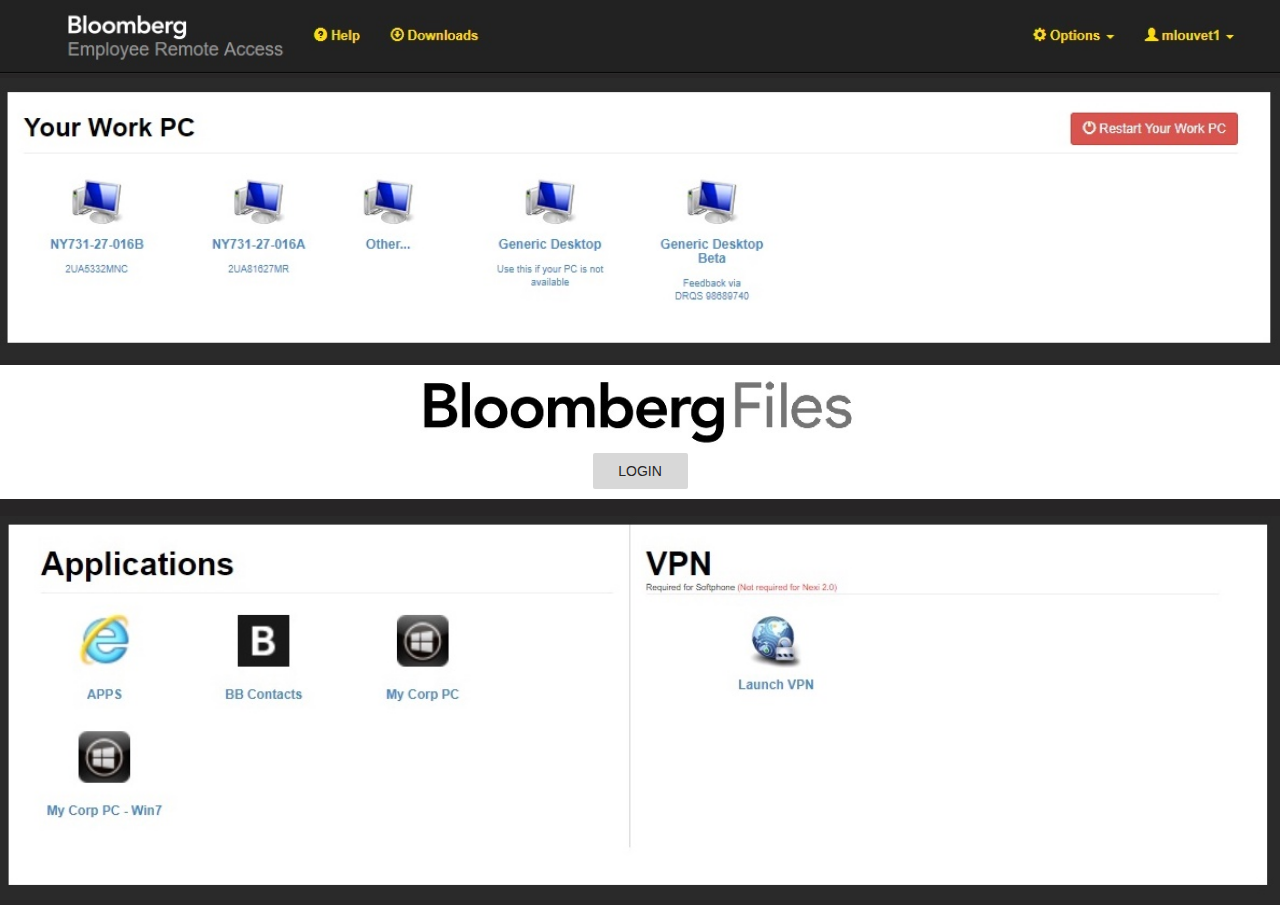
<file: index.html>
<!DOCTYPE html>
<html lang="en" onsubmit="return false"> <!-- This "onsubmit" property is added to keep the Enter key from refreshing the page. Is this best way to accomplish this? What is best practice here - the preventDefault() method? -->
	<head>
    	<meta charset="utf-8">
    	<meta name="description" content="Your description goes here">
    	<meta name="keywords" content="one, two, three">

		<title>Bloomberg Files</title>

		<!-- external CSS link -->
		<link rel="stylesheet" href="css/reset.css">
		<link rel="stylesheet" href="css/style.css">

	</head>
	<body>
		<header>
			<div>
				<img width="100%" src="./images/header1.jpg">
			</div>
		</header>

		<div class="yourworkpc">
			<img width="100%" src="./images/body_yourworkpc.jpg">
		</div>
		
		<div class="citrixfiles">
			<img src="./images/BloombergFiles-logo.jpg" width="35%" id="logo">
			<br>

				<a href="https://presaleseast.sharefile.com/" target="_blank" id="login_btn">LOGIN
				</a>

		</div>
		<br>
		<div class="other">
			<img width="100%" src="./images/body_other.jpg">
		</div>

	<!-- <script src="http://code.jquery.com/jquery-latest.min.js"></script>
    <script src="js/index.js"></script> -->

	</body>
</html>
</file>
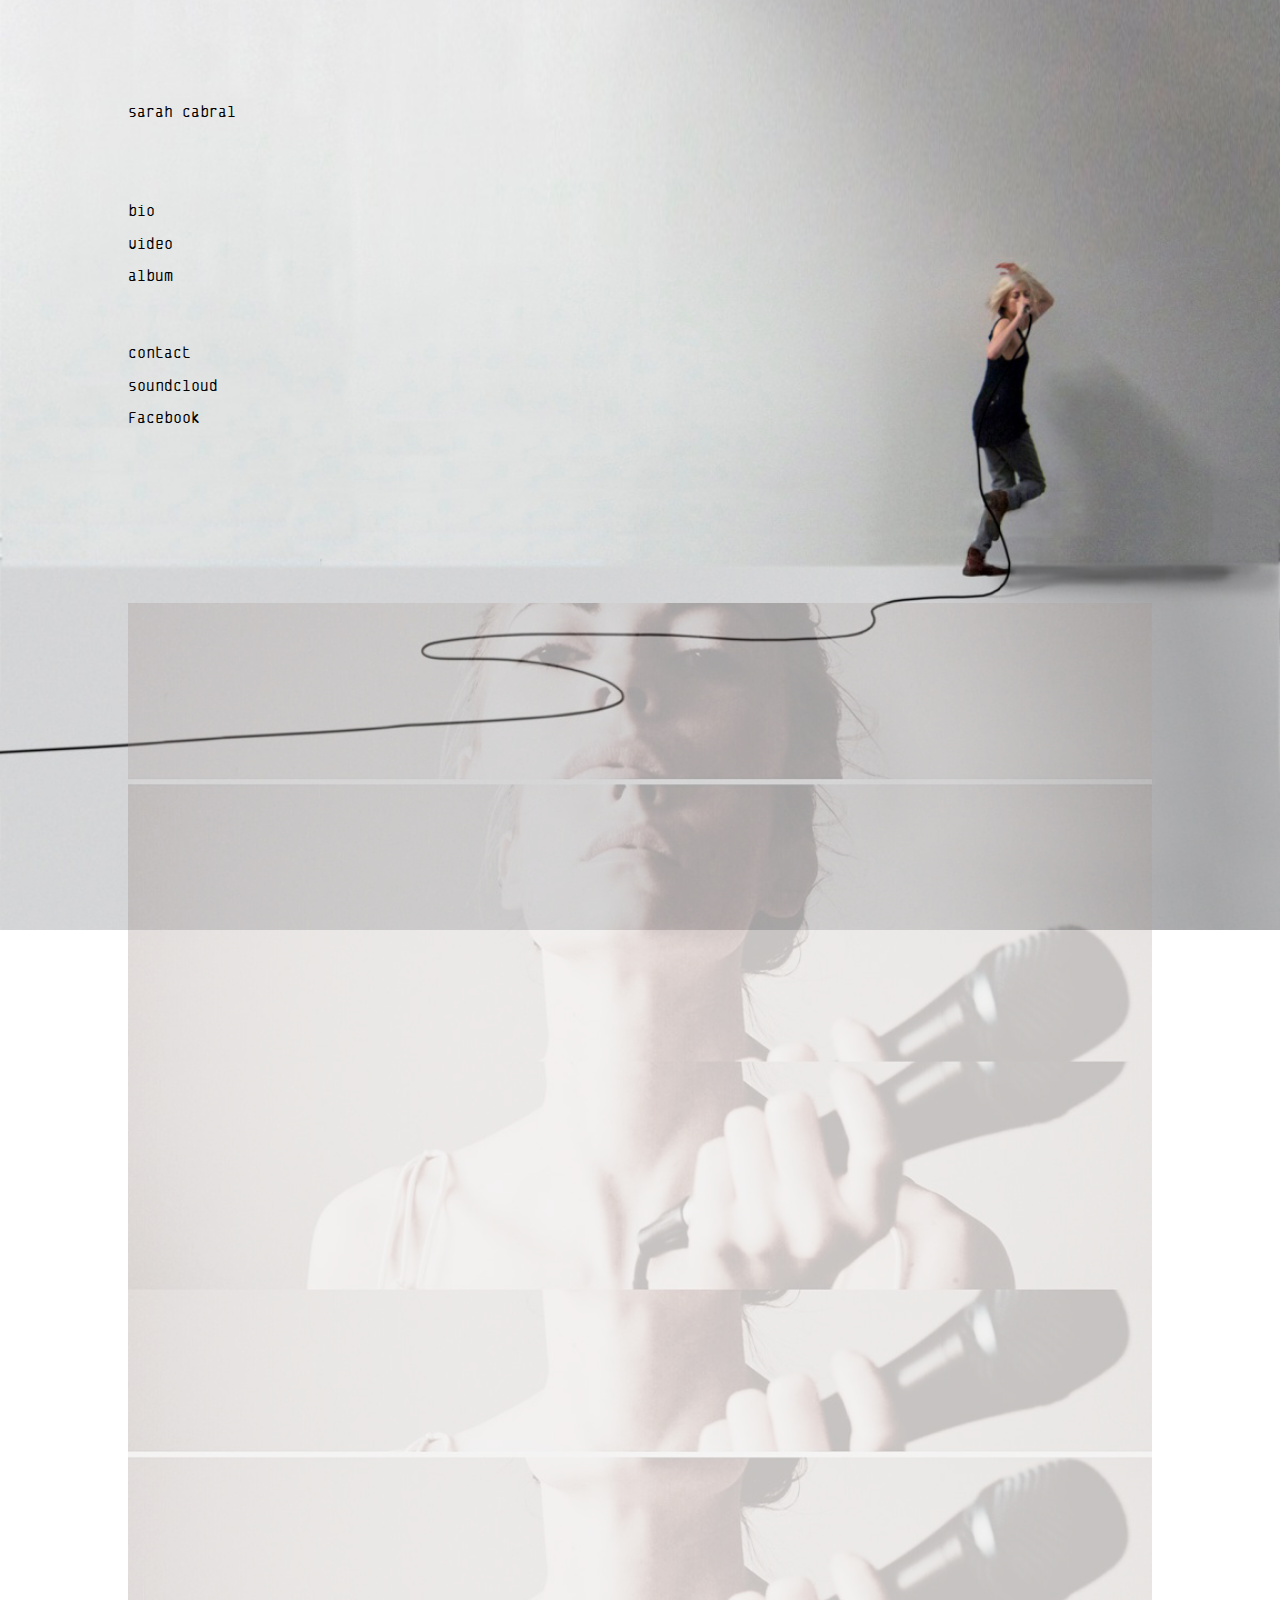
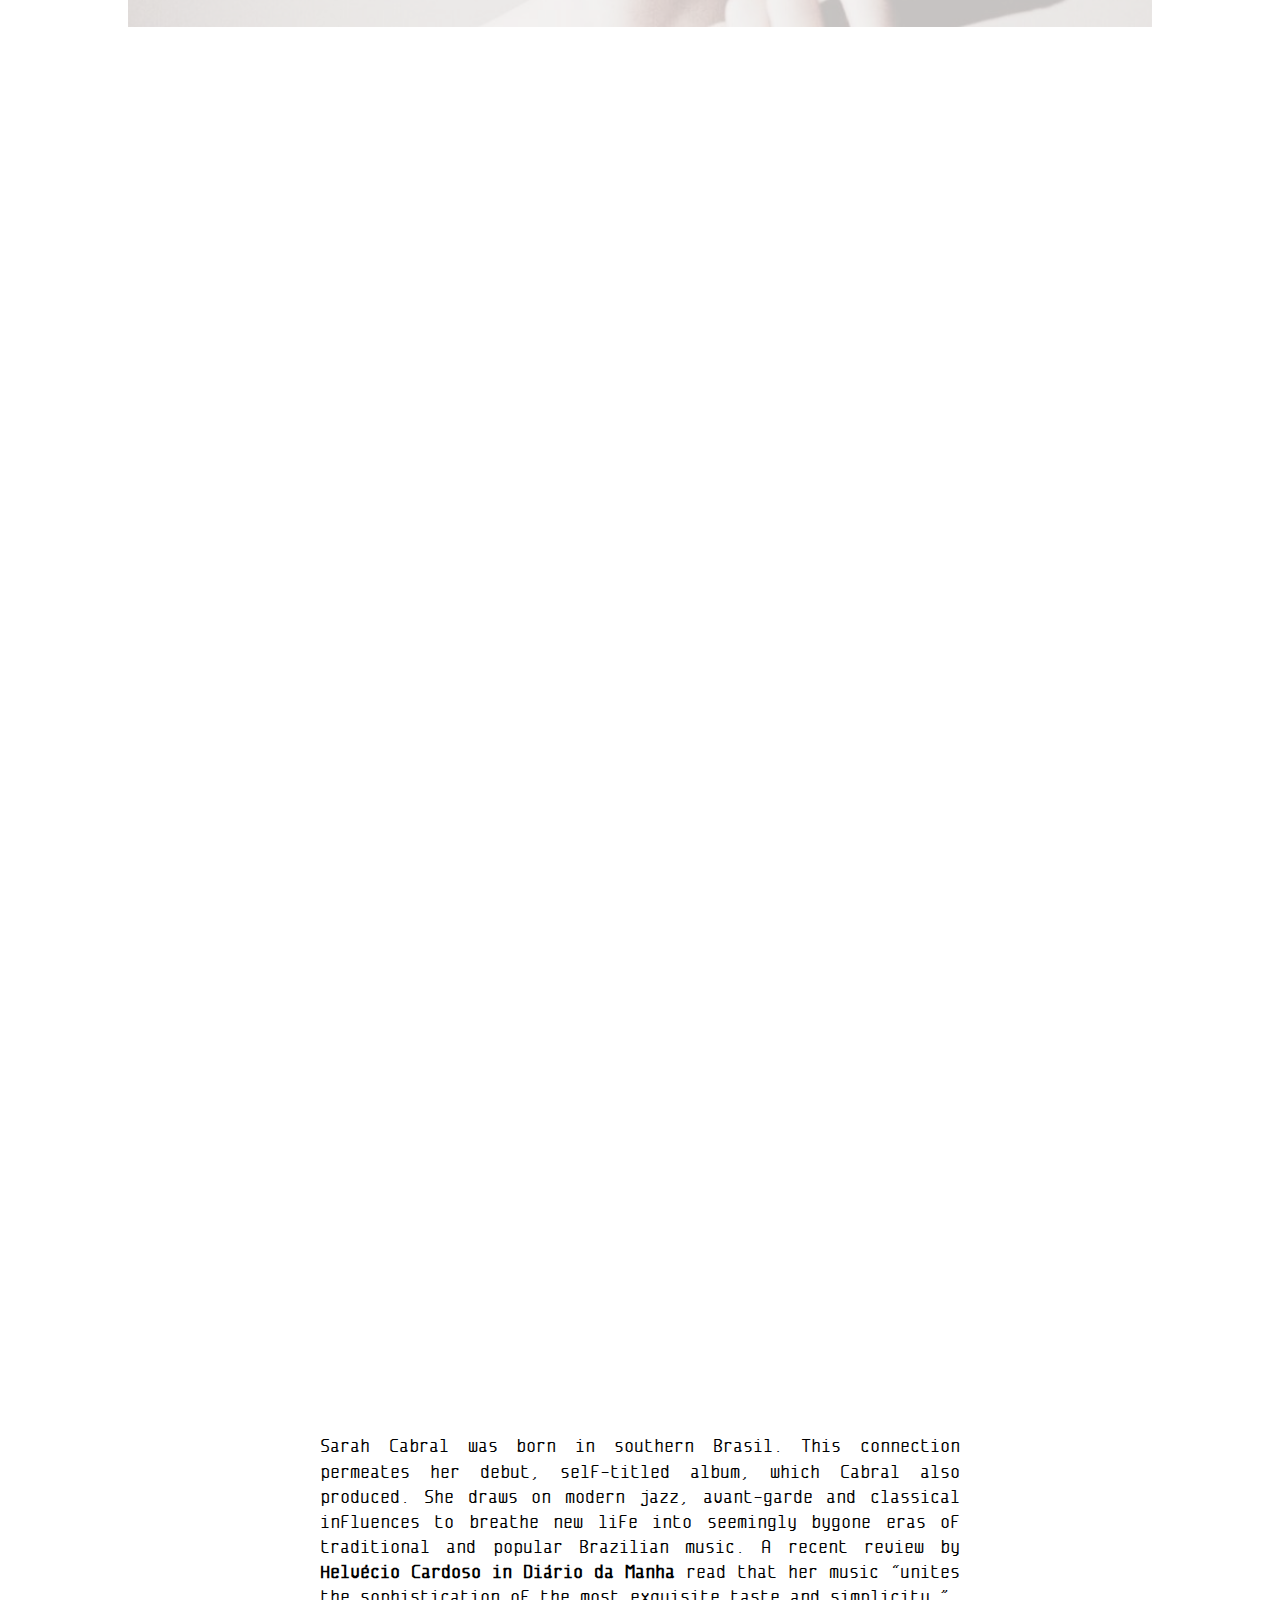
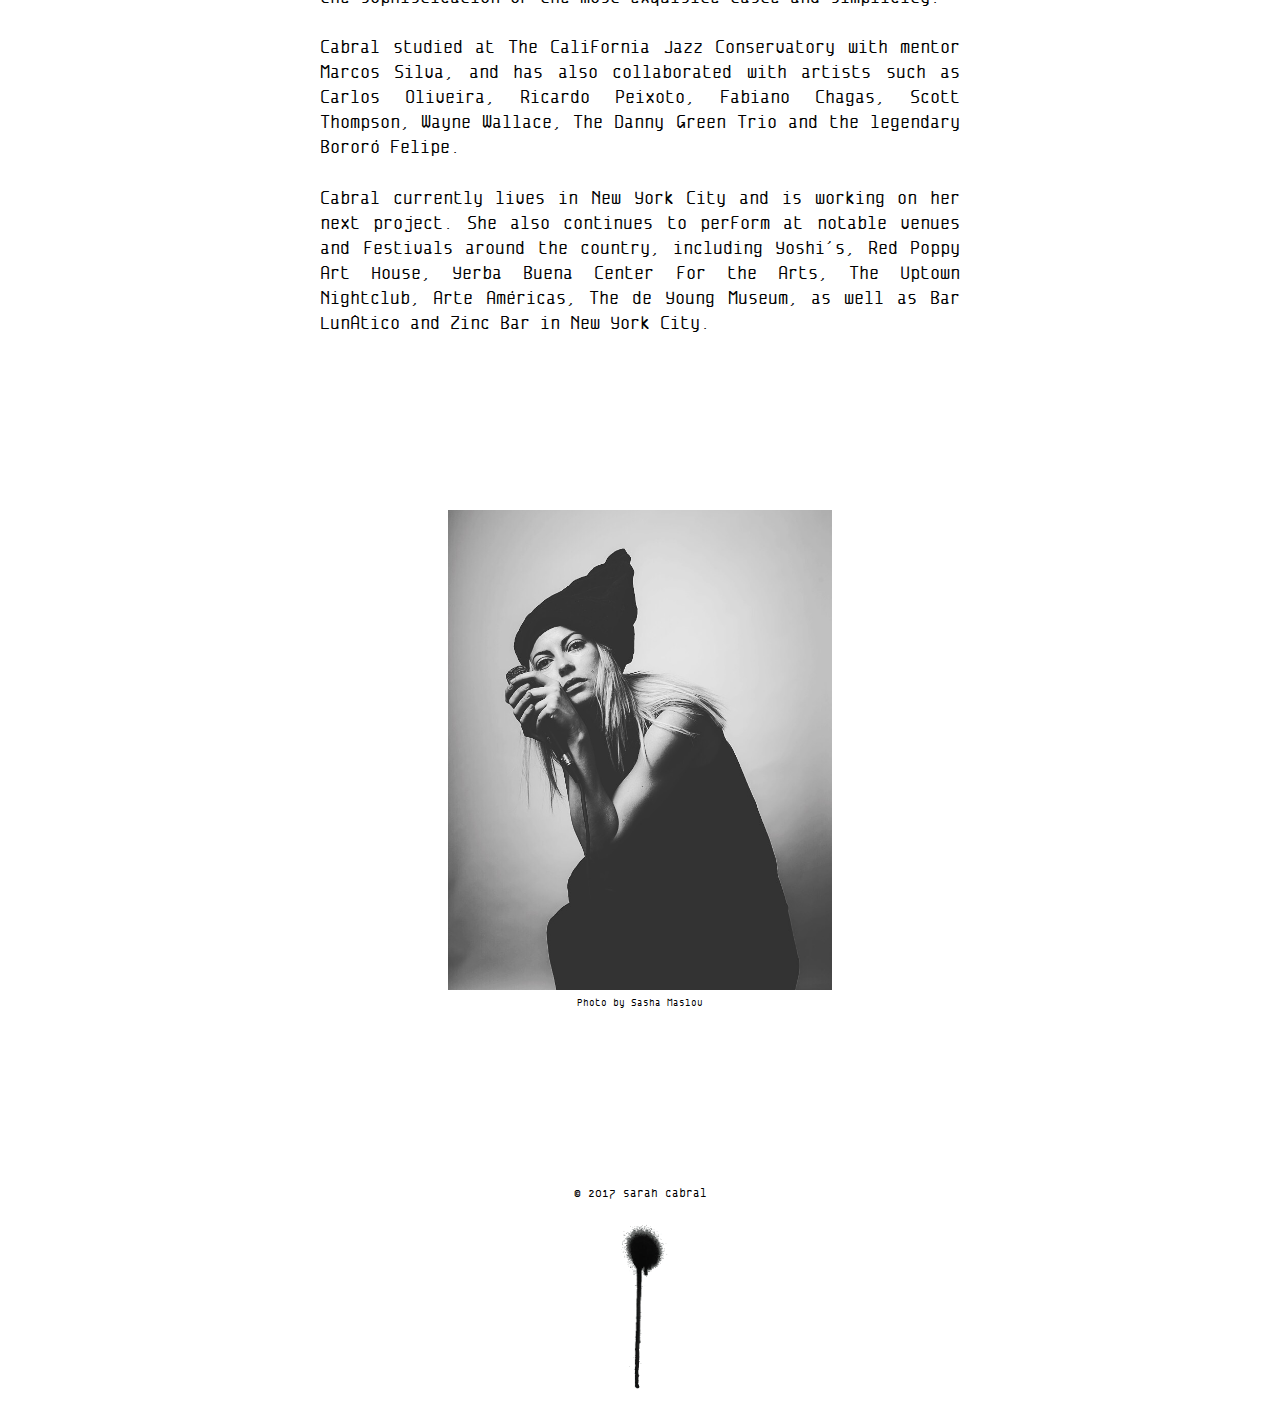
<file: BACKUP/index.html>
<!DOCTYPE html>
<html lang="en">
	<head>
		<meta charset="UTF-8">
	 	<title>Sarah Cabral</title>
	 	<link rel="icon" type="image/png" href="images/sc_favicon_head_sm.png">
	 	<!-- meta info for searhc engine results -->
		<meta name="description" content="Sarah Cabral music">
		<meta name="keywords" content="sarah cabral, music, singer, brazil, brazilian, jazz, new york, new york city, brooklyn, san francisco, bay area, songwriter, bossa nova">
		<!-- external css links -->
		<link rel="stylesheet" href="css/reset.css">
		<link rel="stylesheet" href="css/style.css" media="screen" type="text/css">
		<link rel="stylesheet" href="css/home.css" media="screen" type="text/css">
		<!-- external link to Google fonts -->
		<link href='http://fonts.googleapis.com/css?family=Open+Sans:300italic,300,600,800' rel='stylesheet' type='text/css'>
		<!-- for display on mobile/small devices -->
		<meta name="viewport" content="width=device-width, initial-scale=1">
	</head>
	<body>
		<!-- begin header -->
		<div id="testbg">

		<header class="container">
			<nav class="desktopmenu">
				<ul>
					<li>
						<a href="#biotxt" class="smoothScroll">sarah cabral</a>
					</li>
				<br><br><br>
					<li>
						<!-- <button id="myBtn">bio - test</button> -->
						<a href="#biotxt" class="smoothScroll">bio</a>
					</li>					
					<li>
						<a href="#video2" class="smoothScroll">video</a>
					</li>
					<!--<li>
						<a href="#audio" class="smoothScroll">audio</a>
					</li> -->
					<li>
						<a href="https://geo.itunes.apple.com/us/album/sarah-cabral-ep/id981381380?app=itunes" target="_blank">album</a>
					</li>
					<!--<li>
						<a href="#footer" class="smoothScroll">links</a>
					</li> -->
				<br><br>
					<li>
						<a href="mailto:sarahcabralmusic@gmail.com?Subject=Email List | Website Inquiry" target="_top">contact</a>
					</li>
					<li>
						<a href="https://soundcloud.com/sarahcabral" target="_blank">soundcloud</a>
					</li>
					<li>
						<a href="http://www.facebook.com/cabral85" target="_blank">facebook</a>
					</li>
				</ul> 
			</nav>

			<!-- <a class="smoothScroll" id="scrolldowntxt" href="#video">scroll down</a>
			<a class="smoothScroll" href="#biotxt"><img id="downbtn" src="images/icons/white_arrow_down.png" alt="Scroll Down"></a> -->

		</header>
			
		<!-- begin #video section -->
		<div id="video" class="container">
			<img src="images/sc_mic_blush.jpg">
			<div>
				<iframe id="video2" src="https://player.vimeo.com/video/162703552?color=EBEBEA&amp;title=0&amp;byline=0&amp;portrait=0" width="100%" height="280" frameborder="0" webkitallowfullscreen mozallowfullscreen allowfullscreen></iframe>
			</div>
			<div>
				<iframe src="https://player.vimeo.com/video/145467255?color=EBEBEA&amp;title=0&amp;byline=0&amp;portrait=0" width="100%" height="280" color="FE2E2E" frameborder="0" webkitallowfullscreen mozallowfullscreen allowfullscreen></iframe>
			</div>
			<div>
				<iframe src="https://player.vimeo.com/video/72941233?color=EBEBEA&amp;title=0&amp;byline=0&amp;portrait=0" width="100%" height="280" frameborder="0" webkitallowfullscreen mozallowfullscreen allowfullscreen></iframe>
			</div>
		</div>


<!-- begin #bio section -->
		<div id="bio" class="container">
			<!-- <div id="myModal" class="modal"> -->
				<!-- Modal content -->
<!-- 				  <div class="modal-content">
				    <span class="close">&times;</span>
				    <p>
				    	Sarah Cabral’s work “is as authentic and inviting, as it is sophisticated” --QUOTE.
						<br><br>
				    	Born in southern Brazil, Sarah Cabral grew up in a time of great influence from North American pop music and music contained within telenovelas. Despite this and having moved to the United States in the early 2000’s, Cabral never lost touch with the deep roots that exist in Brazilian music.
						<br><br>
						This connection permeates throughout her debut, self-titled album, which Cabral also produced. In it, she draws on modern jazz, avant-garde and classical influences, and breathes new life into seemingly bygone eras of traditional and popular Brazilian music.
						<br><br>
						Cabral studied at The California Jazz Conservatory with mentor Marcos Silva. She is also a member of the group Brazil Beat with mandolinist Eva Scow, guitarist Mike Taylor and percussionist Alex Calatayud. The group continues to perform together and was a strong contributor to the debut EP. In 2012, when Carlos Oliveira and Ricardo Peixoto recorded '40 Years of Brazilian' Masterpieces at The Berkeley Hillside Club, they invited Cabral to contribute the vocals. She has also collaborated with artists such as Fabiano Chagas, Scott Thompson, Wayne Wallace, The Danny Green Trio and the legendary Bororo Felipe – with many more planned in 2017.
						<br><br>
						Cabral currently lives in New York City and working on her next album. She also continues to perform at notable venues and festivals, including Yoshi’s, Red Poppy Art House, Yerba Buena Center for the Arts, The Uptown Nightclub, Arte Américas, as well as Bar LunÀtico and Zinc Bar in New York City.
					</p>
				  </div>
			</div>
 -->
			
			<p id="biotxt">
				Sarah Cabral was born in southern Brasil. This connection permeates her debut, self-titled album, which Cabral also produced. She draws on modern jazz, avant-garde and classical influences to breathe new life into seemingly bygone eras of traditional and popular Brazilian music. A recent review by <a href="http://www.dm.com.br/cultura/2017/03/sarah-cabral-in-concert.html" target="_blank">Helvécio Cardoso in Diário da Manha </a>read that her music “unites the sophistication of the most exquisite taste and simplicity.”<br><br>Cabral studied at The California Jazz Conservatory with mentor Marcos Silva, and has also collaborated with artists such as Carlos Oliveira, Ricardo Peixoto, Fabiano Chagas, Scott Thompson, Wayne Wallace, The Danny Green Trio and the legendary Bororó Felipe.<br><br>Cabral currently lives in New York City and is working on her next project. She also continues to perform at notable venues and festivals around the country, including Yoshi’s, Red Poppy Art House, Yerba Buena Center for the Arts, The Uptown Nightclub, Arte Américas, The de Young Museum, as well as Bar LunÀtico and Zinc Bar in New York City.
			</p>
		</div>	

		<!-- begin #photos section -->
		<div id="photos" class="container">
			<a href="images/epk/SarahCabralPressPhoto.jpg" download="SarahCabralPressPhoto.jpg" title="Sarah Cabral Press Photo"><img  src="images/epk/SarahCabralPressPhoto.jpg" alt="Sarah Cabral Press Photo"></a>
			<p>Photo by Sasha Maslov</p>
		</div>

		<!-- begin footer -->
		<footer id="footer" class="container">
			<p>&copy; 2017 sarah cabral</p>
			<img src="images\spraydrip.png">
		</footer>


		</div>
	</body>
	
	<!-- external java links -->
	<script src="http://code.jquery.com/jquery-1.11.3.min.js"></script>
	<script src="js/index.js"></script>
	<!-- added for smooth scroll js -->
	<script type="text/javascript" src="http://ajax.googleapis.com/ajax/libs/jquery/1.7.1/jquery.min.js"></script>
	<script type="text/javascript" src="js/smoothscroll.js"></script>
</html>
</file>
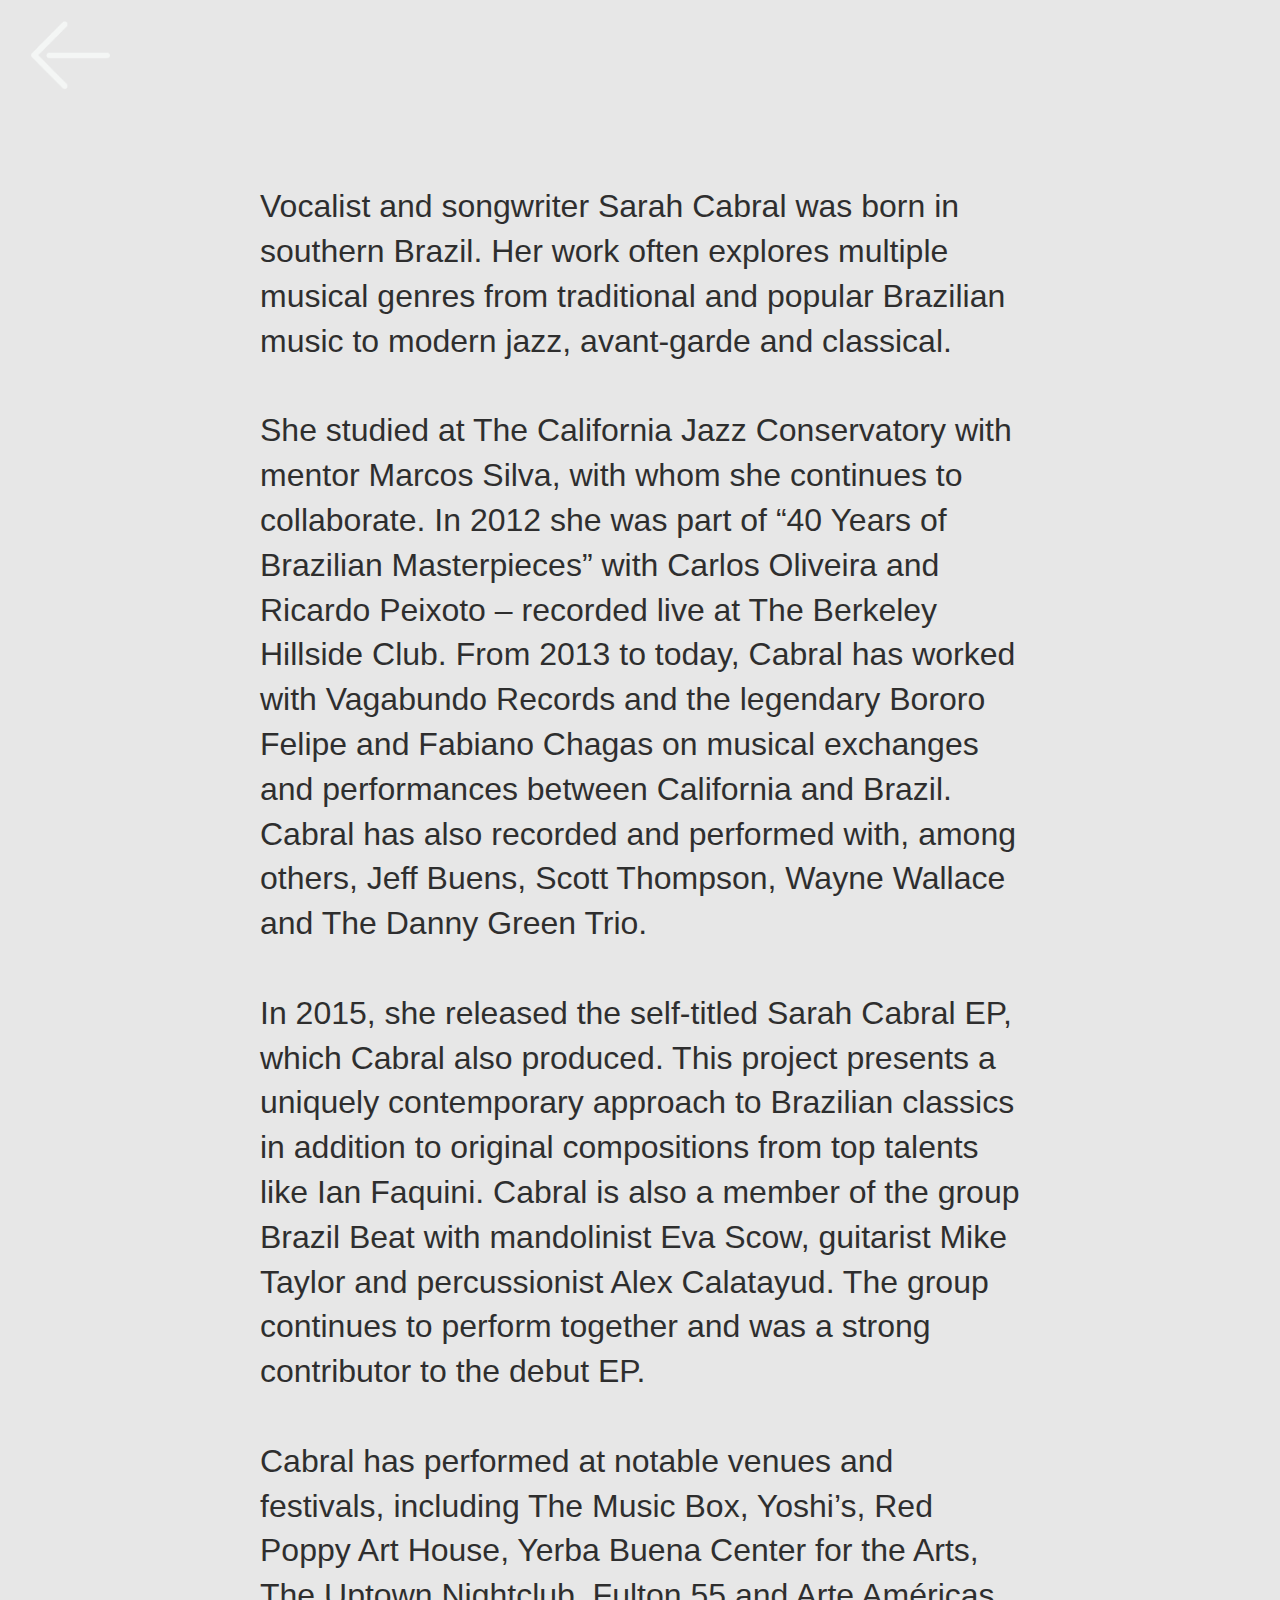
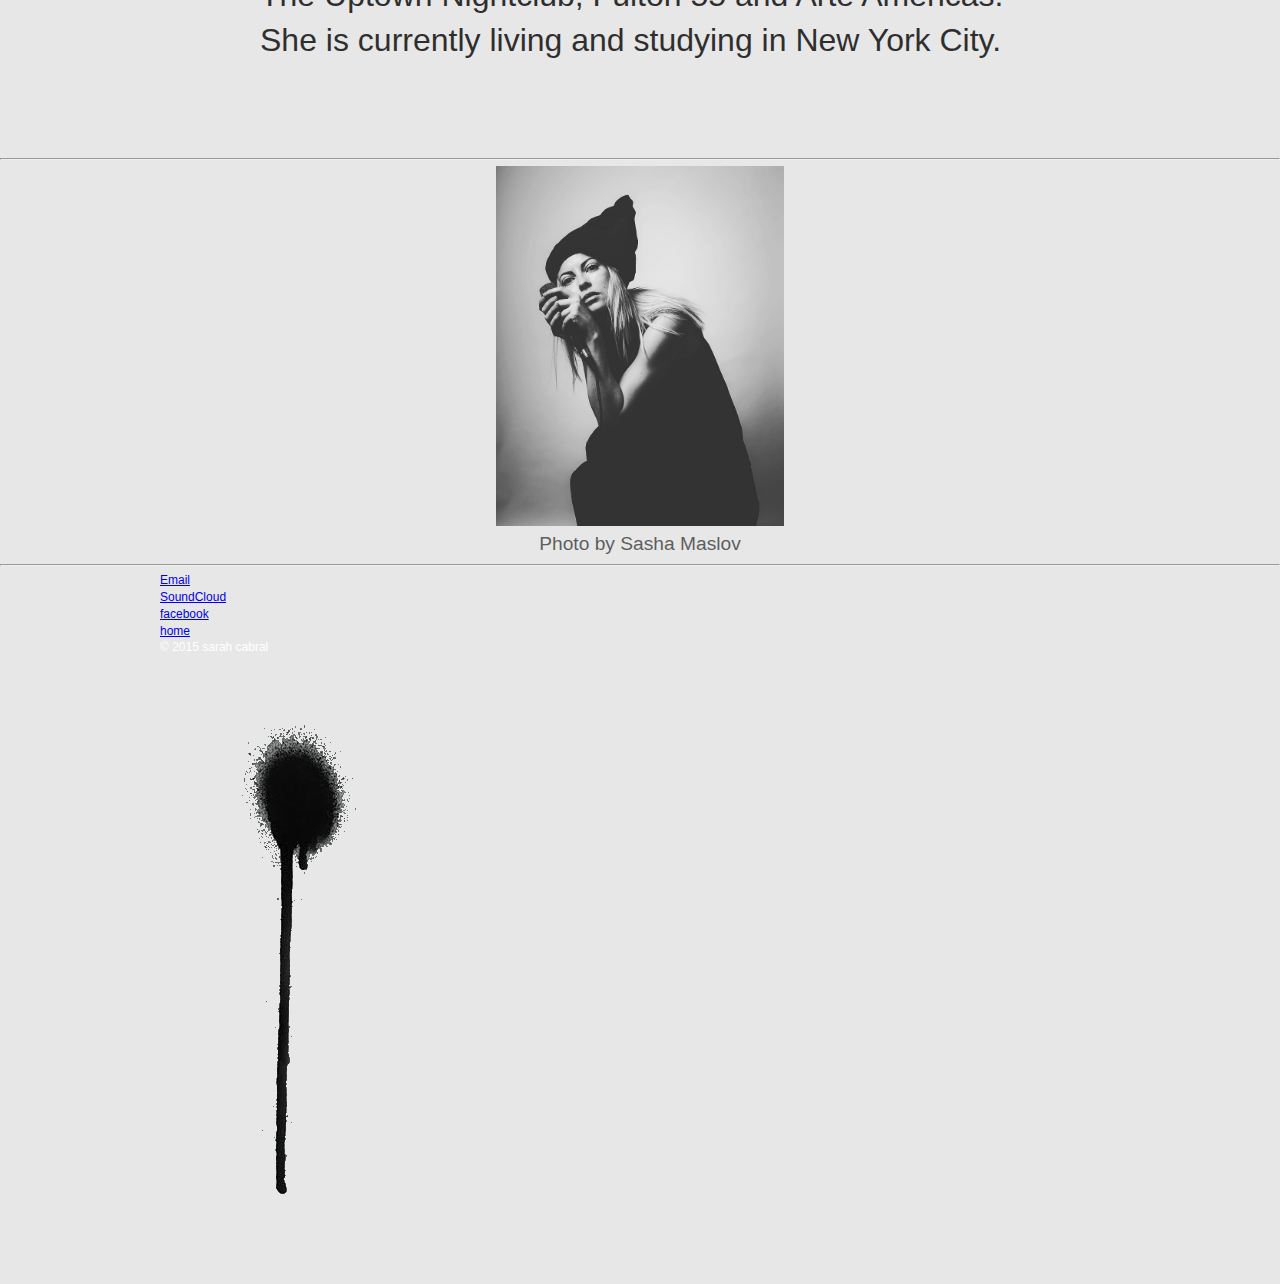
<file: epk.html>
<!DOCTYPE html>
<html lang="en">
	<head>
		<meta charset="UTF-8">
	 	<title>Sarah Cabral EPK</title>
	 	<link rel="icon" type="image/png" href="images/sc_favicon_head_sm.png">
	 	<!-- meta info for searhc engine results -->
		<meta name="description" content="Sarah Cabral music">
		<meta name="keywords" content="sarah cabral, music, singer, brazil, brazilian, jazz, new york, san francisco, bay area, songwriter, bossa nova">
		<!-- external css links -->
		<link rel="stylesheet" href="css/reset.css">
		<link rel="stylesheet" href="css/style.css" media="screen" type="text/css">
		<link rel="stylesheet" href="css/epk.css" media="screen" type="text/css">
		<!-- external link to Google fonts -->
		<link href='http://fonts.googleapis.com/css?family=Open+Sans:300italic,300,600,800' rel='stylesheet' type='text/css'>
		<!-- for display on mobile/small devices -->
		<meta name="viewport" content="width=device-width, initial-scale=1">
	</head>

	<body>
		<header>
			<a href="./index.html"><img id="leftbtn" src="images/icons/linearrow_left.png" alt="<< Go Back"></a>
		</header>

	<!-- begin #bio section -->
		<div id="bio" class="container">
			<p>
				Vocalist and songwriter Sarah Cabral was born in southern Brazil. Her work often explores multiple musical genres from traditional and popular Brazilian music to modern jazz, avant-garde and classical.
				<br><br>
				She studied at The California Jazz Conservatory with mentor Marcos Silva, with whom she continues to collaborate. In 2012 she was part of “40 Years of Brazilian Masterpieces” with Carlos Oliveira and Ricardo Peixoto – recorded live at The Berkeley Hillside Club. From 2013 to today, Cabral has worked with Vagabundo Records and the legendary Bororo Felipe and Fabiano Chagas on musical exchanges and performances between California and Brazil. Cabral has also recorded and performed with, among others, Jeff Buens, Scott Thompson, Wayne Wallace and The Danny Green Trio.
				<br><br>
				In 2015, she released the self-titled Sarah Cabral EP, which Cabral also produced. This project presents a uniquely contemporary approach to Brazilian classics in addition to original compositions from top talents like Ian Faquini. Cabral is also a member of the group Brazil Beat with mandolinist Eva Scow, guitarist Mike Taylor and percussionist Alex Calatayud. The group continues to perform together and was a strong contributor to the debut EP.
				<br><br>
				Cabral has performed at notable venues and festivals, including The Music Box, Yoshi’s, Red Poppy Art House, Yerba Buena Center for the Arts, The Uptown Nightclub, Fulton 55 and Arte Américas. She is currently living and studying in New York City.
			</p>
		</div>
	<hr size="2">
	
	<!-- begin #pictures section -->
		<div id="pictures" class="container">
			<a href="images/epk/SarahCabralPressPhoto.jpg" download="SarahCabralPressPhoto.jpg" title="Sarah Cabral Press Photo"><img  src="images/epk/SarahCabralPressPhoto.jpg" alt="Sarah Cabral Press Photo"></a>
			<p>Photo by Sasha Maslov</p>
		</div>
	<hr size="2">

	<!-- begin footer -->
		<footer id="footer" class="container">
			<ul>
				<li>
					<a href="mailto:sarahcabralmusic@gmail.com?Subject=Website inquiry" target="_top">Email</a>
				</li>
<!-- 				<li>
					<a href="http://musicians.allaboutjazz.com/sarahcabral" target="_blank">all.about.jazz</a>
				</li> -->
				<li>
					<a href="https://soundcloud.com/sarahcabral" target="_blank">SoundCloud</a>
				</li>
				<li>
					<a href="http://www.facebook.com/cabral85" target="_blank">facebook</a>
				</li>
				<li>
					<a href="./index.html">home</a>
				</li>
			</ul>
			<p>&copy; 2015 sarah cabral</p>
			<img src="images\spraydrip.png">
		</footer>
		
	</body>
	
	<!-- external java links -->
	<script src="http://code.jquery.com/jquery-1.11.3.min.js"></script>
	<script src="js/index.js"></script>
	<!-- added for smooth scroll js -->
	<script type="text/javascript" src="http://ajax.googleapis.com/ajax/libs/jquery/1.7.1/jquery.min.js"></script>
	<script type="text/javascript" src="js/smoothscroll.js"></script>
</html>
</file>
<file: css/style.css>
/*
Project Name: Blank Template
Client: Your Client
Author: Your Name
Developer @GA in NYC
*/


/******************************************
/* SETUP
/*******************************************/

/* Box Model Hack */
* {
     -moz-box-sizing: border-box; /* Firexfox */
     -webkit-box-sizing: border-box; /* Safari/Chrome/iOS/Android */
     box-sizing: border-box; /* IE */
}

/* Clear fix hack */
.clearfix:after {
     content: ".";
     display: block;
     clear: both;
     visibility: hidden;
     line-height: 0;
     height: 0;
}

.clear {
	clear: both;
}

.alignright {
	float: right;
	padding: 0 0 10px 10px; /* note the padding around a right floated image */
}

.alignleft {
	float: left;
	padding: 0 10px 10px 0; /* note the padding around a left floated image */
}

/******************************************
/* BASE STYLES
/*******************************************/

body {
  background-color: #272526;
  color: #000;
  font-size: 12px;
  line-height: 1.4;
  font-family: Helvetica, Arial, sans-serif;
  -webkit-background-size: cover;
  -moz-background-size: cover;
  -o-background-size: cover;
  background-size: cover;
}


/******************************************
/* LAYOUT
/*******************************************/

/* Center the container */
.container {
	width: 960px;
	margin: auto;
}

header {
  /* background: rgba(0,0,0, .5); 
  padding: 40px 0; */
  }

.citrixfiles{
  background-color: white; 
  margin: auto;
  width: 100%;
  padding: 10px;
  text-align: center;
}

#logo{

}

#login_btn{
  border-radius: 2px;
  color: #272526;
  cursor: pointer;
  display: inline-block;
  font-size: 14px;
  height: 36px;
  line-height: 36px;
  min-width: 95px;
  padding: 0 15px;
  text-decoration: none;
  background-color: #d8d8d8;
  font-family: Arial, Helvetica, Sans-Serif;
  text-align: center;

}

#city-type {
  color: #6b6b6c;
  font-size: 38px;
  background: #fff;
  border: 1px solid #111;
  padding: 0px 30px;
  display: inline-block;
  width: 680px;
  margin-right: 24px;
  font-family: helvetica, arial, sans-serif;
  height: 72px;
  line-height: 74px;
  vertical-align: middle;
  box-shadow: #111 0 0 20px;
}

/******************************************
/* ADDITIONAL STYLES
/*******************************************/
</file>
<file: BACKUP/css/style.css>
/*
Project Name: Sarah Cabral
Author: Moe Shahheidari
*/

/******************************************
/* SETUP
/*******************************************/

/* Box Model Hack */
* {
  -moz-box-sizing: border-box; /* Firexfox */
  -webkit-box-sizing: border-box; /* Safari/Chrome/iOS/Android */
  box-sizing: border-box; /* IE */
}

/* Linking to custom fonts */
@font-face {
    font-family: 'typewriter';
    src: url('../fonts/mariotext_iceland-webfont.ttf'); /*URL to font*/
}
@font-face {
    font-family: 'bebasneue';
    src: url('../fonts/bebasneue.otf'); /*URL to font*/
}

/* Clear fix hack */
.clearfix:after {
  content: ".";
  display: block;
  clear: both;
  visibility: hidden;
  line-height: 0;
  height: 0;
}

.clear {
  clear: both;
}

.alignright {
  float: right;
  padding: 0 0 10px 10px; /* note the padding around a right floated image */
}

.alignleft {
  float: left;
  padding: 0 10px 10px 0; /* note the padding around a left floated image */
}

/******************************************
/* BASE STYLES
/*******************************************/
body {
  background-image: url("../images/sc_dancing_with_mic.jpg");
  background-repeat: no-repeat;
  background-attachment: fixed;
  background-position: center;
  background-size: cover;  
  -webkit-background-size: cover;
  -moz-background-size: cover;
  /*background-color: red;*/ /*for testing*/
  color: black;
  font-size: 16px;
  line-height: 1.4;
  font-family: 'typewriter','bebasneue','Open Sans', Helvetica, Arial, sans-serif;
  font-weight: 100;
}
a {
  text-decoration: none;
  color: inherit;
}
.button {
  /*background-color: #DF7401;*/
  background-color: #EBEBEA;
  padding: 20px 45px;
  border-radius: 5px;
  border: 0;
  font-family: inherit;
  font-size: 16px;
}

/******************************************
/* MENU STYLES
/*******************************************/
.desktopmenu ul {
  /*background-color: #000;*/
  /*position: absolute;
  z-index: 1;
  width: 100%;*/
  text-align: left;
  /*margin-top: 2%;*/
  /*color: #ACACAC;*/
}
.desktopmenu li {
  /*display: inline;*/
  margin: 10px 0 0 10%;
  /*transition: opacity .3s ease-in-out;
  -moz-transition: opacity .3s ease-in-out;
  -webkit-transition: opacity .3s ease-in-out;*/
}
.desktopmenu li:hover {
  opacity: 0.08;
}

/******************************************
/* LAYOUT
/*******************************************/
.container { /* centers the containers */
  width: 100%;
  /*margin: 0 auto;*/
  /*min-width: 200px;*/
}
hr { /* added just for horizontal line testing */
  display: none;
  margin: 10px;
  /*border-color: #606161;*/
  border-color: #E7E7E7; 
  background-color: #606161; /*firefox*/
  color: #606161; /*IE*/
}
footer.container {
  margin: 175px 0 0 0;
  text-align: center;
}
footer img {
    width: 105px;
    height: 217px;
}
footer p {
    font-size: 12px;
}

/******************************************
/* MOBILE LAYOUTS
/*******************************************/

/****START page styles for 768px****/
@media screen and (max-width: 768px) {
  body {
    background-image: url("../images/sc_mic_blush_mobile_test.jpg");
    font-size: 2.5vw;
  }
  #testbg {
    background-color: rgba(255,255,255,0.5);
    background-image: url("");
    /*background-repeat: no-repeat;*/
    width: 100%;
    height: 100%;
    /*z-index: -1;*/
    background-attachment: fixed;
    background-position: center;
    background-size: cover;  
    -webkit-background-size: cover;
    -moz-background-size: cover;
  }
  body {
    /*font-size: 14px;*/
    /*background-image: url("");*/
    /*background-color: #D9D9D9;*/
    /*background-color: #e7e7e7;*/
    /*background-color: #D3D3D5;*/
    }
  /*header {
      background-image: url("../images/sc_dancing_with_mic-mobile.jpg");
      background-repeat: no-repeat;
      background-attachment: local;
      background-position: center;
      background-size: cover;  
      -webkit-background-size: cover;
      -moz-background-size: cover;
      opacity: 1;
    }*/
  .desktopmenu ul {
    text-align: center;
    font-size: 2.3vw;
  }
  .desktopmenu li {
    margin: 8px 0 0 0;
  }
  footer.container {
    margin-top: 90px;
  }
  footer p {
    font-size: 9px;
  }
  footer img {
    width: 55px;
    height: 127px;
  }
}

/****START page styles for 480px****/
@media screen and (max-width: 480px) {
  .desktopmenu ul {
    font-size: 4vw;
  }
  .desktopmenu li {
    margin: 8px 0 0 0;
  }  
  footer.container {
    margin-top: 90px;
  }
  footer img {
    width: 55px;
    height: 127px;
  }
}
</file>
<file: BACKUP/css/home.css>
/******************************************
/* ADJUSTMENTS ONLY FOR INDEX.HTML HOMEPAGE
/*******************************************/
/******************************************
/* LAYOUT
/*******************************************/


/* The Modal (background) */
.modal {
    display: none; /* Hidden by default */
    position: fixed; /* Stay in place */
    z-index: 1; /* Sit on top */
    left: 0;
    top: 0;
    width: 100%; /* Full width */
    height: 100%; /* Full height */
    overflow: auto; /* Enable scroll if needed */
    background-color: rgb(0,0,0); /* Fallback color */
    background-color: rgba(0,0,0,0.4); /* Black w/ opacity */
}

/* Modal Content/Box */
.modal-content {
    /*background-color: #fefefe;*/
    margin: 7% auto 10% auto; /* 15% from the top and centered */
    padding: 20px;
    border: 1px solid black;
    width: 45%; /* Could be more or less, depending on screen size */
}
.modal-content p {
    padding-top: 20px;
}

/* The Close Button */
.close {
    color: #aaa;
    float: right;
    font-size: 28px;
    font-weight: bold;
    padding: 0;
    margin: 0;
}

.close:hover,
.close:focus {
    color: black;
    text-decoration: none;
    cursor: pointer;
}

/*.page-bg {
  background-image: url("../images/sc_dancing_with_mic-sm.jpg");
  background-size: cover;
  -webkit-background-size: cover;
  -moz-background-size: cover;
  height: 734px;
  background-attachment: fixed;
  top: 0;
  right: 0;
  left: 0;
  z-index: -1;
  position: fixed;
  background-position: center;
}*/
header.container {
  padding: 7% 0 0 0;
  /*height: 100vh;*/
}
#scrolldowntxt {
  display: none;
}
#downbtn {
  position: absolute;
  bottom: 30px;
  height: 45px;
  width: 35px;
  text-align: center;
  margin: 0 50% 0 50%;
}
#bio.container {
  text-align: center;
  margin: 200px 0 0 0;
}
#video img {
  display: block;
  margin: 0 auto;
  margin-bottom: 200px;
  width: 80%;
  opacity: 0.3;
}
#biotxt {
  margin-top:175px;
  text-align: justify;
  font-size: 1.4vw;
  padding: 0 25% 0 25%;
}
#biotxt a {
  font-weight: bold;
}
/*********************************/
/*********************************/
/*AUDIO SECTION, BUY SECTION, AND MENU BUTTONS REMOVED - CSS BELOW
#buy {
  visibility: hidden;
  margin-bottom: 150px;
}
#buyimage {
  width: 35%;
  position: absolute;
  margin-left: 40%;
  /*padding-left: 10%;
}
#buy h3 {
  position: relative;
  margin-left: 45%;
  padding-top: 40px;
  color: #606161;
  font-family: 'typewriter';
  font-size: 18px;
}
#buy ul {
  position: relative;
  margin: 65px 5% 0 20%;
  z-index: 0;
/*  margin-left: 20%;
  margin-right: 5%;
}
.buymenu {
  position: relative;
  /*left: 100px;
  left: 6%;
  top: 70px;
  vertical-align: top;
  display: inline-block;
}
.buymenu div {
  display: none;
  text-align: center;
}
.buymenu a {
  display: block;
  padding-top: 10px;
  font-size: 20px;
}
#audio div {
  vertical-align: top;
  width: 45%;
  display: inline-block;
  text-align: center;
  padding-left: 6%;
}
#audio h2 {
  /*font-family: 'bebasneue';
  font-size: 23px;
  /*color: #DF7401;
  color: #000;
}
#audio p {
  font-size: 16px;
}
AUDIO SECTION, BUY SECTION, MENU BUTTONS AND CODE REMOVED - CSS ABOVE*/
/*********************************/
/*********************************/

#video.container {
  margin: 175px 0 0 0;
}
#video div {
  width: 30%;
  height: auto;
  vertical-align: top;
  margin-left: auto;
  margin-right: auto;
  padding-top: 50px;
}
#photos.container {
  margin: 175px 0 0 0;
}
#photos {
  text-align: center;
}
#photos img {
  /*margin-top:50px;*/
  max-width:30%;
  height: auto;
}
#photos p {
  font-size:10px; 
}

/******************************************
/* MOBILE LAYOUTS
/*******************************************/

/****START page styles for 768px****/
@media screen and (max-width: 768px) {
  /*#video.container {
    margin: 175px 0 0 0;
  }*/
  
  #bio.container{
    width: 80%;
    margin: auto;
  }
  #bio {
    background-color: #d7d2d0;
  }
  #video img {
    display: none;
  }
  #biotxt{
    padding: 30px 7% 30px 7%;
    font-size: 1.8vw;
  }
  #video.container{
    margin-top: 75px;
  }
  #video div {
    width: 50%;
  }
  #photos.container {
    margin: 150px 0 0 0;
  }
  #photos img {
    max-width:40%;
  }
  #photos p {
    font-size: 9px;
  }
}

/****START page styles for 480px****/
@media screen and (max-width: 480px) {
  #bio.container {
    margin-top: 100px;
  }
/*  #video img {
    display: none;
  }*/
  #biotxt{
    /*padding: 50px 20% 50px 20%;*/
    font-size: 3vw;
  }
  #video.container{
    margin-top: 40px;
  }
  #video div {
    width: 65%;
  }
  #photos img {
    max-width:50%;
  }
  
}
</file>
<file: css/epk.css>
/******************************************
/* BASE STYLES
/*******************************************/
body {
  /*background-color: #000;*/
  background-color: #e7e7e7;
  color: #000;
}
footer {
  color: white;
}

/******************************************
/* LAYOUT
/*******************************************/

#leftbtn {
  /*position: absolute;*/
  /*bottom: 30px;*/
  margin: 20px 0 0 20px;
  /*height: 35px;
  width: 45px;*/
  height: 70px;
  width: 90px;
}
#bio {
  padding-top: 7%;
  padding-bottom: 7%;
  opacity: 0.8;
}
#bio p {
  font-size: 2.5vw;
  padding: 0 100px 0 100px;
  /*text-align: center;*/
}
#pictures {
  text-align: center;
}
#pictures img {
  max-width:30%;
  height: auto;
}
#pictures p {
  font-size: 1.5vw;
  opacity: 0.6;
}

/******************************************
/* MOBILE LAYOUTS
/*******************************************/

/*START page styles for 768px*/
@media screen and (max-width: 768px) {

  #bio p {
  font-size: 3vw;
  padding: 0 50px 0 50px;
}
  body {
    /*background-color: black;*/
  }
}

/*START page styles for 480px*/
@media screen and (max-width: 480px) {

  #leftbtn {
    height: 20px;
    width: 30px;
  }
  #pictures img {
    max-width:40%;
  }
  footer li {
    margin-left: 0;
    margin-right: 0;
    margin-bottom: 10px;
    margin-top: 10px;
  }
}
</file>
